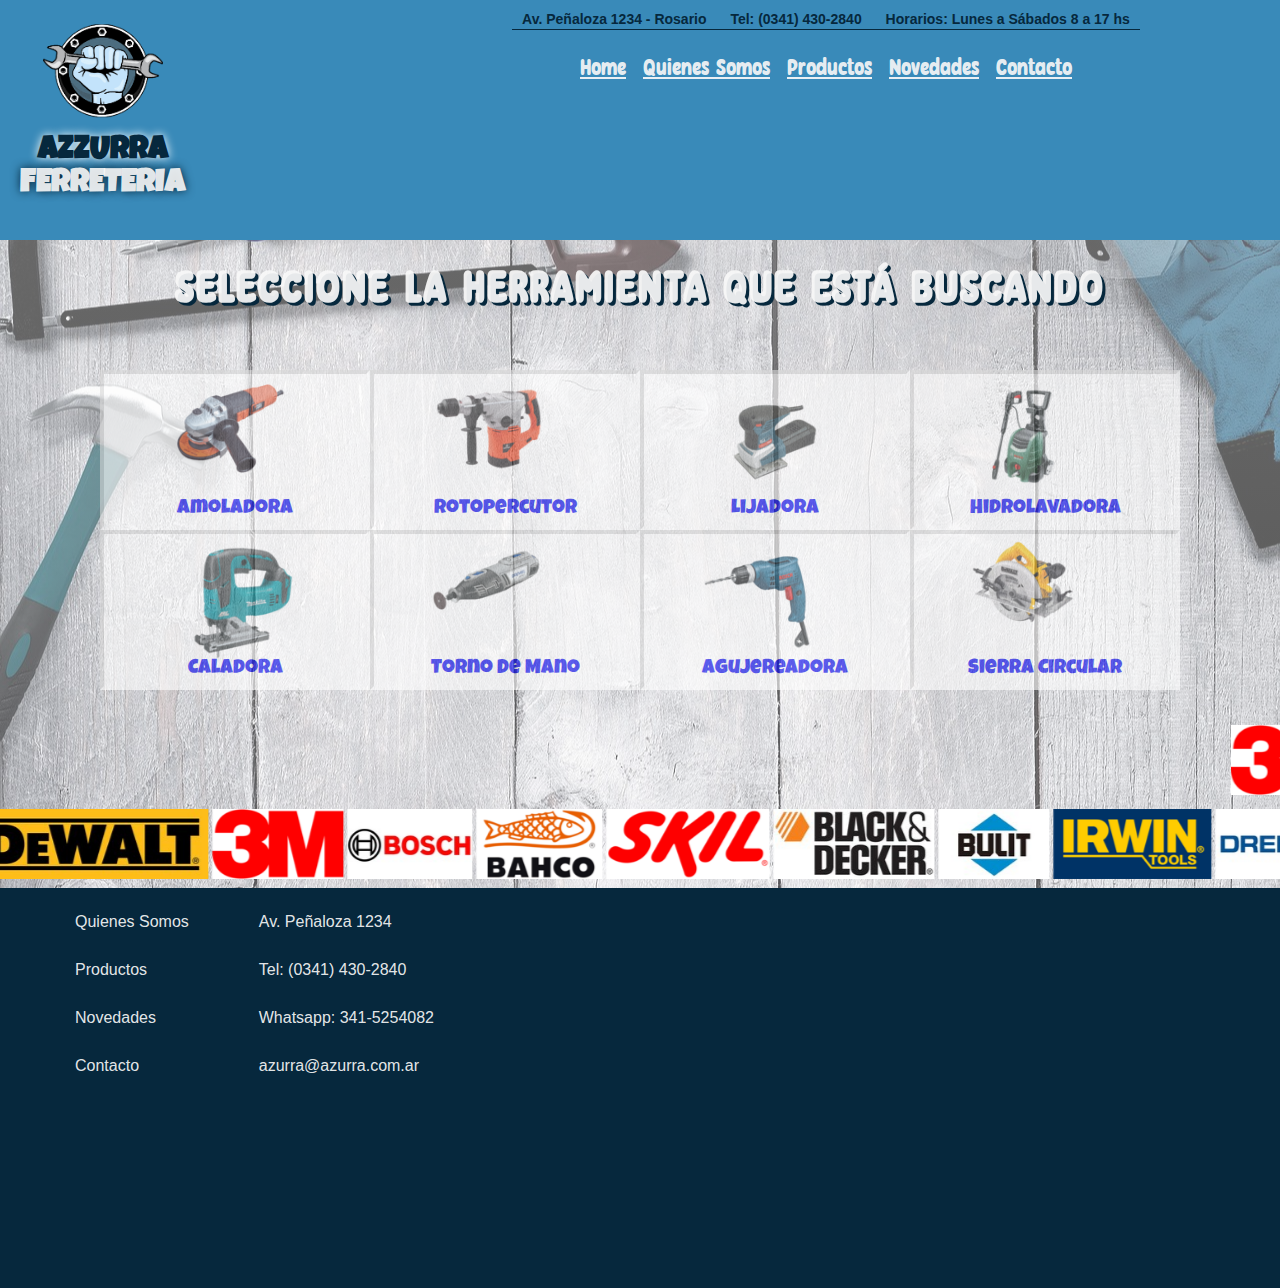
<file: index.html>
<!DOCTYPE html>
<html lang="es">
<head>
  <meta charset="UTF-8">
  <meta http-equiv="X-UA-Compatible" content="IE=edge">
  <meta name="viewport" content="width=device-width, initial-scale=1.0">
  <link rel="stylesheet" href="https://cdnjs.cloudflare.com/ajax/libs/font-awesome/6.4.0/css/all.min.css" integrity="sha512-iecdLmaskl7CVkqkXNQ/ZH/XLlvWZOJyj7Yy7tcenmpD1ypASozpmT/E0iPtmFIB46ZmdtAc9eNBvH0H/ZpiBw==" crossorigin="anonymous" referrerpolicy="no-referrer" />
  <link rel="preconnect" href="https://fonts.googleapis.com">
  <link rel="preconnect" href="https://fonts.gstatic.com" crossorigin>
  <link href="https://fonts.googleapis.com/css2?family=Bangers&family=Freckle+Face&family=Luckiest+Guy&family=Titan+One&family=Wendy+One&display=swap" rel="stylesheet">
  
  <link rel="stylesheet" href="https://cdn.jsdelivr.net/npm/bootstrap@4.6.2/dist/css/bootstrap.min.css" integrity="sha384-xOolHFLEh07PJGoPkLv1IbcEPTNtaed2xpHsD9ESMhqIYd0nLMwNLD69Npy4HI+N" crossorigin="anonymous">
  <link rel="stylesheet" href="https://cdnjs.cloudflare.com/ajax/libs/animate.css/4.1.1/animate.min.css">
  <link rel="stylesheet" href="./css/estilos.css">
  <link rel="shortcut icon" type="image/png" href="./multimedia/logo_entrega.png">
  <meta name="description" content="AZZURRA Ferretería. Más de 30 años brindando nuestra experiencia y calidad de atención con los mejores precios en artículos de ferretería.">
  <meta name="keywords"  content="ferretería, precios bajos, herramienta, industria, máquina">
  <title>AZZURRA Ferretería</title>
</head>

<body>
  <header>
    <!-- navbar inicia -->
    <nav class="navbar navbar-expand-sm navbar-dark">
      <!-- Brand -->
      <a class="logo animate__animated animate__pulse animate__infinite animate__slower" href="#">
        <img src="./multimedia/logo_entrega.png" alt="Logo AZZURRA Ferretería">
        <h1>azzurra <br><span>ferreteria</span></h1>
      </a>
      <div class="info_header">
        <h2>Av. Peñaloza 1234 - Rosario </h2> 
        <h2>Tel: (0341) 430-2840 </h2>
        <h2>Horarios: Lunes a Sábados 8 a 17 hs </h2>
      </div> 
      <!-- Toggler/collapsibe Button -->
      <button class="navbar-toggler" type="button" data-toggle="collapse" data-target="#collapsibleNavbar">
        <span class="navbar-toggler-icon"></span>
      </button>
    
      <!-- Navbar links -->
      <div class="collapse navbar-collapse"  id="collapsibleNavbar">
        <ul class="navbar-nav">
          <li class="nav-item">
            <a class="nav-link" href="./index.html">home</a>
          </li>
          <li class="nav-item">
            <a class="nav-link" href="./pages/quienes_somos.html">quienes somos</a>
          </li>
          <li class="nav-item">
            <a class="nav-link" href="./pages/productos.html">productos</a>
          </li>
          <li class="nav-item">
            <a class="nav-link" href="./pages/novedades.html">novedades</a>
          </li>
          <li class="nav-item">
            <a class="nav-link" href="./pages/contacto.html">contacto</a>
          </li>
        </ul>
      </div>
    </nav>
    <!-- navbar fin -->
  </header>

  <main class="rubros_home">
    <h3>Seleccione la herramienta que está buscando</h3>
    <div class="contenedor">
      <div class="rubro rubro1">
        <a href="./pages/productos.html#amoladora"><img src="./multimedia/Rubros/amoladora.png" alt="amoladora">amoladora</a>
      </div>
      <div class="rubro rubro2">
        <a href="./pages/productos.html"><img src="./multimedia/Rubros/rotopercutor.png" alt="rotopercutor">rotopercutor</a>
      </div>
      <div class="rubro rubro3">
        <a href="./pages/productos.html#lijadora"><img src="./multimedia/Rubros/lijadora.png" alt="lijadora">lijadora</a>
      </div>
      <div class="rubro rubro4">
        <a href="./pages/productos.html"><img src="./multimedia/Rubros/hidrolavadora.png" alt="hidrolavadora">hidrolavadora</a>
      </div>
      <div class="rubro rubro5">
        <a href="./pages/productos.html#caladora"><img src="./multimedia/Rubros/caladora.png" alt="caladora">caladora</a>
      </div>
      <div class="rubro rubro6">
        <a href="./pages/productos.html"><img src="./multimedia/Rubros/torno_de_mano.png" alt="torno de mano">torno de mano</a>
      </div>
      <div class="rubro rubro7">
        <a href="./pages/productos.html#agujereadora"><img src="./multimedia/Rubros/agujereadora.png" alt="agujereadora">agujereadora</a>
      </div>
      <div class="rubro rubro8">
        <a href="./pages/productos.html"><img src="./multimedia/Rubros/sierra_circular.png" alt="sierra circular">sierra circular</a>      
      </div>
    </div>

    <marquee class="marquee_home marquee1" behavior="" direction="">
      <img src="./multimedia/Marcas/3m.png" alt="3M">
      <img src="./multimedia/Marcas/B&D.jpg" alt="Black&Decker">
      <img src="./multimedia/Marcas/bahco.png" alt="Bahco">
      <img src="./multimedia/Marcas/Bosch.jpg" alt="Bosch">
      <img src="./multimedia/Marcas/bulit.jpg" alt="Bulit">
      <img src="./multimedia/Marcas/Daewo.JPG" alt="Daewo">
      <img src="./multimedia/Marcas/DeWalt.jpg" alt="DeWalt">
      <img src="./multimedia/Marcas/Dremel.jpg" alt="Dremel">
      <img src="./multimedia/Marcas/einhell.JPG" alt="Einhell">
      <img src="./multimedia/Marcas/Husqvarna.png" alt="Husqvarna">
      <img src="./multimedia/Marcas/irwin.png" alt="Irwin">
      <img src="./multimedia/Marcas/karcher.png" alt="Karcher">
      <img src="./multimedia/Marcas/Makita.png" alt="Makita">
      <img src="./multimedia/Marcas/Milwaukee.jpg" alt="Milwaukee">
      <img src="./multimedia/Marcas/Skil.png" alt="Skil">
      <img src="./multimedia/Marcas/Stanley.jpg" alt="Stanley">
      <img src="./multimedia/Marcas/Stihl.png" alt="Stihl">
      <img src="./multimedia/Marcas/tacsa.jpg" alt="Tacsa">
      <img src="./multimedia/Marcas/total.png" alt="Total">
    </marquee>
    <marquee class="marquee_home marquee2" behavior="" direction="right">
      <img src="./multimedia/Marcas/DeWalt.jpg" alt="DeWalt">
      <img src="./multimedia/Marcas/3m.png" alt="3M">
      <img src="./multimedia/Marcas/Bosch.jpg" alt="Bosch">
      <img src="./multimedia/Marcas/bahco.png" alt="Bahco">
      <img src="./multimedia/Marcas/Skil.png" alt="Skil">
      <img src="./multimedia/Marcas/B&D.jpg" alt="Black&Decker">
      <img src="./multimedia/Marcas/bulit.jpg" alt="Bulit">
      <img src="./multimedia/Marcas/irwin.png" alt="Irwin">
      <img src="./multimedia/Marcas/Dremel.jpg" alt="Dremel">
      <img src="./multimedia/Marcas/einhell.JPG" alt="Einhell">
      <img src="./multimedia/Marcas/Daewo.JPG" alt="Daewo">
      <img src="./multimedia/Marcas/karcher.png" alt="Karcher">
      <img src="./multimedia/Marcas/Stihl.png" alt="Stihl">
      <img src="./multimedia/Marcas/Makita.png" alt="Makita">
      <img src="./multimedia/Marcas/Husqvarna.png" alt="Husqvarna">
      <img src="./multimedia/Marcas/total.png" alt="Total">
      <img src="./multimedia/Marcas/Stanley.jpg" alt="Stanley">
      <img src="./multimedia/Marcas/Milwaukee.jpg" alt="Milwaukee">
      <img src="./multimedia/Marcas/tacsa.jpg" alt="Tacsa">
    </marquee>
  </main>

  <footer>
    <div class="info_util">
      <ul>
        <li><a href="./pages/quienes_somos.html">quienes somos</a></li>
        <li><a href="./pages/productos.html">productos</a></li>
        <li><a href="./pages/novedades.html">novedades</a></li>
        <li><a href="./pages/contacto.html">contacto</a></li>
      </ul>
    </div>
    
    <div class="info_contacto">
      <ul>
        <li>Av. Peñaloza 1234</li>
        <li>Tel: (0341) 430-2840</li>
        <li>Whatsapp: 341-5254082</li>
        <li>azurra@azurra.com.ar</li>
      </ul>
    </div>

    <div class="mapa">
      <iframe src="https://www.google.com/maps/embed?pb=!1m18!1m12!1m3!1d3283.141747589829!2d-58.47157118425651!3d-34.6258580661779!2m3!1f0!2f0!3f0!3m2!1i1024!2i768!4f13.1!3m3!1m2!1s0x95bcc98c652f6383%3A0xffad3566d8180ebf!2sAZZURRA!5e0!3m2!1ses-419!2sar!4v1680264799566!5m2!1ses-419!2sar" width="600px" height="350px" style="border:0;" allowfullscreen="" loading="lazy" referrerpolicy="no-referrer-when-downgrade"></iframe>
    </div>
  </footer>

  <div class="redes">
    <a href="https://www.facebook.com/">
      <i class="fa-brands fa-square-facebook" ></i></a>
    <a href="https://www.instagram.com/">
      <i class="fa-brands fa-instagram"></i></a>
    <a href="https://wa.link/qw6jva">
      <i class="fa-brands fa-whatsapp"></i></a>
  </div>  

  <a href="#" class="subir">
    <i class="fa-solid fa-circle-up"></i>
  </a>
  
  <script src="https://cdn.jsdelivr.net/npm/jquery@3.5.1/dist/jquery.slim.min.js" integrity="sha384-DfXdz2htPH0lsSSs5nCTpuj/zy4C+OGpamoFVy38MVBnE+IbbVYUew+OrCXaRkfj" crossorigin="anonymous"></script>
  <script src="https://cdn.jsdelivr.net/npm/popper.js@1.16.1/dist/umd/popper.min.js" integrity="sha384-9/reFTGAW83EW2RDu2S0VKaIzap3H66lZH81PoYlFhbGU+6BZp6G7niu735Sk7lN" crossorigin="anonymous"></script>
  <script src="https://cdn.jsdelivr.net/npm/bootstrap@4.6.2/dist/js/bootstrap.min.js" integrity="sha384-+sLIOodYLS7CIrQpBjl+C7nPvqq+FbNUBDunl/OZv93DB7Ln/533i8e/mZXLi/P+" crossorigin="anonymous"></script>

</body>
</html>
</file>
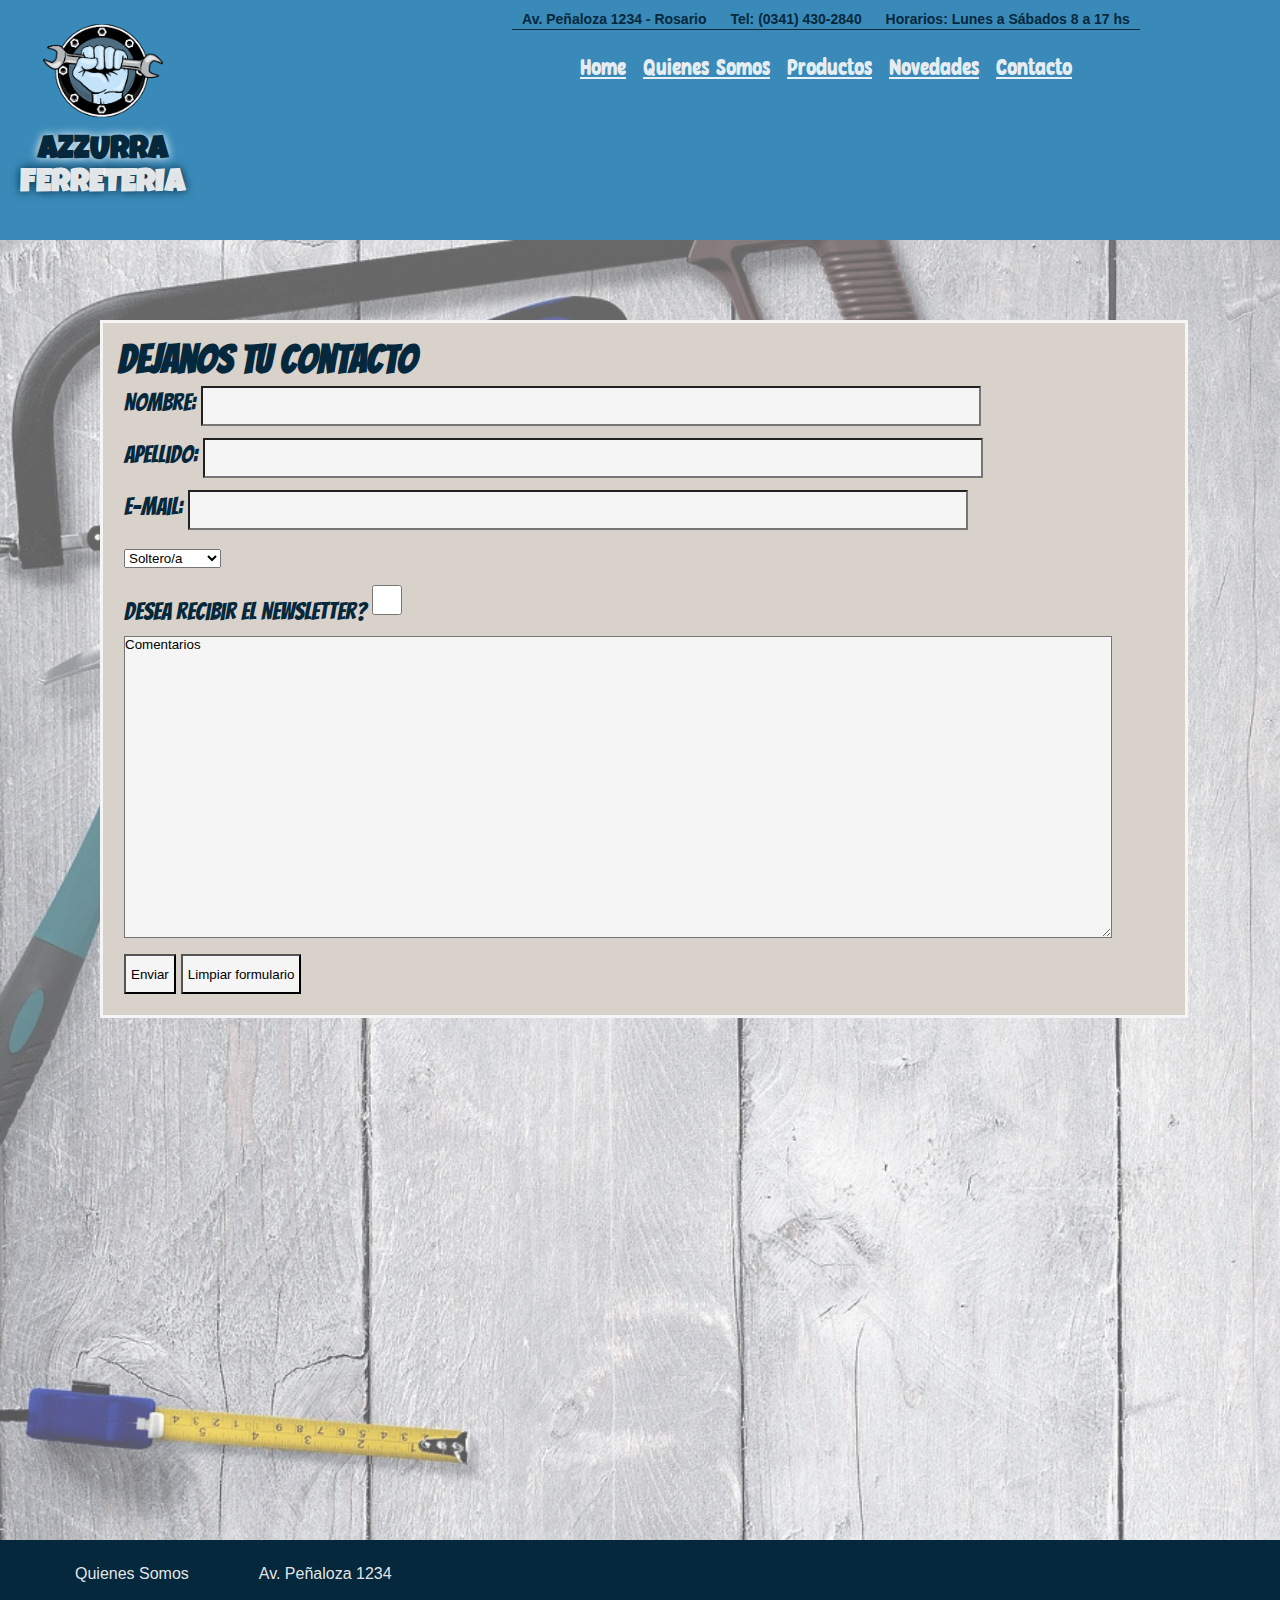
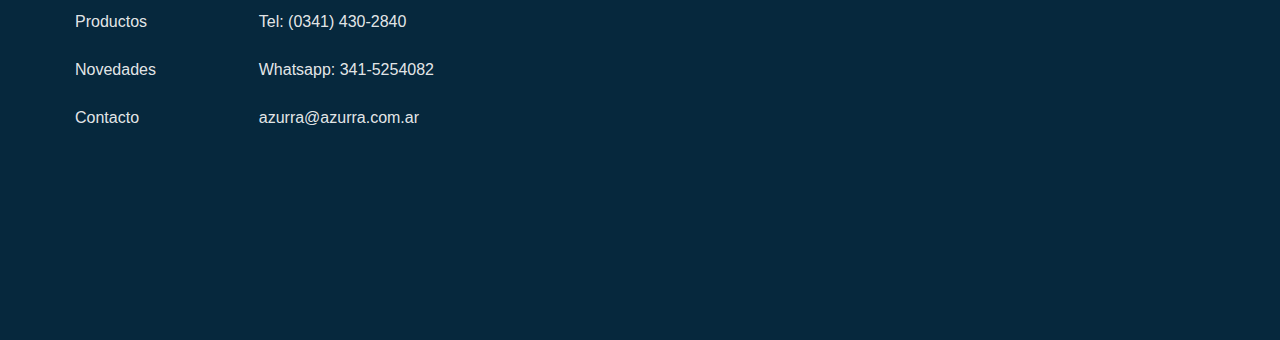
<file: pages/contacto.html>
<!DOCTYPE html>
<html lang="es">
<head>
  <meta charset="UTF-8">
  <meta http-equiv="X-UA-Compatible" content="IE=edge">
  <meta name="viewport" content="width=device-width, initial-scale=1.0">
  <link rel="stylesheet" href="https://cdnjs.cloudflare.com/ajax/libs/font-awesome/6.4.0/css/all.min.css" integrity="sha512-iecdLmaskl7CVkqkXNQ/ZH/XLlvWZOJyj7Yy7tcenmpD1ypASozpmT/E0iPtmFIB46ZmdtAc9eNBvH0H/ZpiBw==" crossorigin="anonymous" referrerpolicy="no-referrer" />
  <link rel="preconnect" href="https://fonts.googleapis.com">
  <link rel="preconnect" href="https://fonts.gstatic.com" crossorigin>
  <link href="https://fonts.googleapis.com/css2?family=Bangers&family=Freckle+Face&family=Luckiest+Guy&family=Titan+One&family=Wendy+One&display=swap" rel="stylesheet">
  <link rel="stylesheet" href="https://cdn.jsdelivr.net/npm/bootstrap@4.6.2/dist/css/bootstrap.min.css" integrity="sha384-xOolHFLEh07PJGoPkLv1IbcEPTNtaed2xpHsD9ESMhqIYd0nLMwNLD69Npy4HI+N" crossorigin="anonymous">
  <link rel="stylesheet" href="https://cdnjs.cloudflare.com/ajax/libs/animate.css/4.1.1/animate.min.css">
  <link rel="stylesheet" href="../css/estilos.css">
  <meta name="description" content="AZZURRA Ferretería. Déjenos cualquier consulta que necesite, estamos para atenderlo.">
  <meta name="keywords"  content="ferretería, precios bajos, herramienta, industria, máquina">
  <title>AZZURRA Ferretería - Contacto</title>
  <link rel="shortcut icon" href="../multimedia/logo_entrega.png">
</head>

<body>
  <header>
        <!-- navbar inicia -->
        <nav class="navbar navbar-expand-sm navbar-dark">
          <!-- Brand -->
          <a class="logo animate__animated animate__pulse animate__infinite animate__slower" href="../index.html">
            <img src="../multimedia/logo_entrega.png" alt="Logo AZZURRA Ferretería">
            <h1>azzurra <br><span>ferreteria</span></h1>
          </a>
          <div class="info_header">
            <h2>Av. Peñaloza 1234 - Rosario </h2> 
            <h2>Tel: (0341) 430-2840 </h2>
            <h2>Horarios: Lunes a Sábados 8 a 17 hs </h2>
          </div> 
          <!-- Toggler/collapsibe Button -->
          <button class="navbar-toggler" type="button" data-toggle="collapse" data-target="#collapsibleNavbar">
            <span class="navbar-toggler-icon"></span>
          </button>
        
          <!-- Navbar links -->
          <div class="collapse navbar-collapse" id="collapsibleNavbar">
            <ul class="navbar-nav">
              <li class="nav-item">
                <a class="nav-link" href="../index.html">home</a>
              </li>
              <li class="nav-item">
                <a class="nav-link" href="./quienes_somos.html">quienes somos</a>
              </li>
              <li class="nav-item">
                <a class="nav-link" href="./productos.html">productos</a>
              </li>
              <li class="nav-item">
                <a class="nav-link" href="./novedades.html">novedades</a>
              </li>
              <li class="nav-item">
                <a class="nav-link" href="./contacto.html">contacto</a>
              </li>
            </ul>
          </div>
        </nav>
        <!-- navbar fin -->
  </header>
  <main id="contacto">
    <div class="formulario_contacto">
      <h3>dejanos tu contacto</h3>
      <form>
          <label for="nombre">Nombre:</label>	
          <input type="text" name="nombre" />
      </form>
      <form>
          <label for="apellido">Apellido:</label>	
          <input type="text" name="apellido" />
      </form>
      <form>
          <label for="email">E-mail:</label>	
          <input type="email" name="email" required/>
      </form>
      <form>
        <select name="estado_civil">
          <option value="S">Soltero/a</option>
          <option value="C">Casado/a</option>
          <option value="D">Divorciado/a</option>
          <option value="V">Viudo/a</option>
        </select>
      </form>
      <form>
          <div class="newsletter">Desea recibir el Newsletter? <input type="checkbox" name="Si" value="1"></div>        
      </form>
      <form>
        <textarea name="message" rows="20" cols="80px">Comentarios</textarea>
      </form>
      <form >
        <input type="submit" value="Enviar" class="boton">
        <input type="submit" value="Limpiar formulario" class="boton">
      </form>
    </div>
  </main>

  <footer>
    <div class="info_util">
      <ul>
        <li><a href="./quienes_somos.html">quienes somos</a></li>
        <li><a href="./productos.html">productos</a></li>
        <li><a href="./novedades.html">novedades</a></li>
        <li><a href="./contacto.html">contacto</a></li>
      </ul>
    </div>
    
    <div class="info_contacto">
      <ul>
        <li>Av. Peñaloza 1234</li>
        <li>Tel: (0341) 430-2840</li>
        <li>Whatsapp: 341-5254082</li>
        <li>azurra@azurra.com.ar</li>
      </ul>
    </div>

    <div class="mapa">
      <iframe src="https://www.google.com/maps/embed?pb=!1m18!1m12!1m3!1d3283.141747589829!2d-58.47157118425651!3d-34.6258580661779!2m3!1f0!2f0!3f0!3m2!1i1024!2i768!4f13.1!3m3!1m2!1s0x95bcc98c652f6383%3A0xffad3566d8180ebf!2sAZZURRA!5e0!3m2!1ses-419!2sar!4v1680264799566!5m2!1ses-419!2sar" width="600px" height="350px" style="border:0;" allowfullscreen="" loading="lazy" referrerpolicy="no-referrer-when-downgrade"></iframe>
    </div>
  </footer>

  <div class="redes">
    <a href="https://www.facebook.com/">
      <i class="fa-brands fa-square-facebook" ></i></a>
    <a href="https://www.instagram.com/">
      <i class="fa-brands fa-instagram"></i></a>
    <a href="https://wa.link/qw6jva">
      <i class="fa-brands fa-whatsapp"></i></a>
  </div>  

  <a href="#" class="subir">
    <i class="fa-solid fa-circle-up"></i>
  </a>

  <script src="https://cdn.jsdelivr.net/npm/jquery@3.5.1/dist/jquery.slim.min.js" integrity="sha384-DfXdz2htPH0lsSSs5nCTpuj/zy4C+OGpamoFVy38MVBnE+IbbVYUew+OrCXaRkfj" crossorigin="anonymous"></script>
  <script src="https://cdn.jsdelivr.net/npm/popper.js@1.16.1/dist/umd/popper.min.js" integrity="sha384-9/reFTGAW83EW2RDu2S0VKaIzap3H66lZH81PoYlFhbGU+6BZp6G7niu735Sk7lN" crossorigin="anonymous"></script>
  <script src="https://cdn.jsdelivr.net/npm/bootstrap@4.6.2/dist/js/bootstrap.min.js" integrity="sha384-+sLIOodYLS7CIrQpBjl+C7nPvqq+FbNUBDunl/OZv93DB7Ln/533i8e/mZXLi/P+" crossorigin="anonymous"></script>

</body>
</html>
</file>
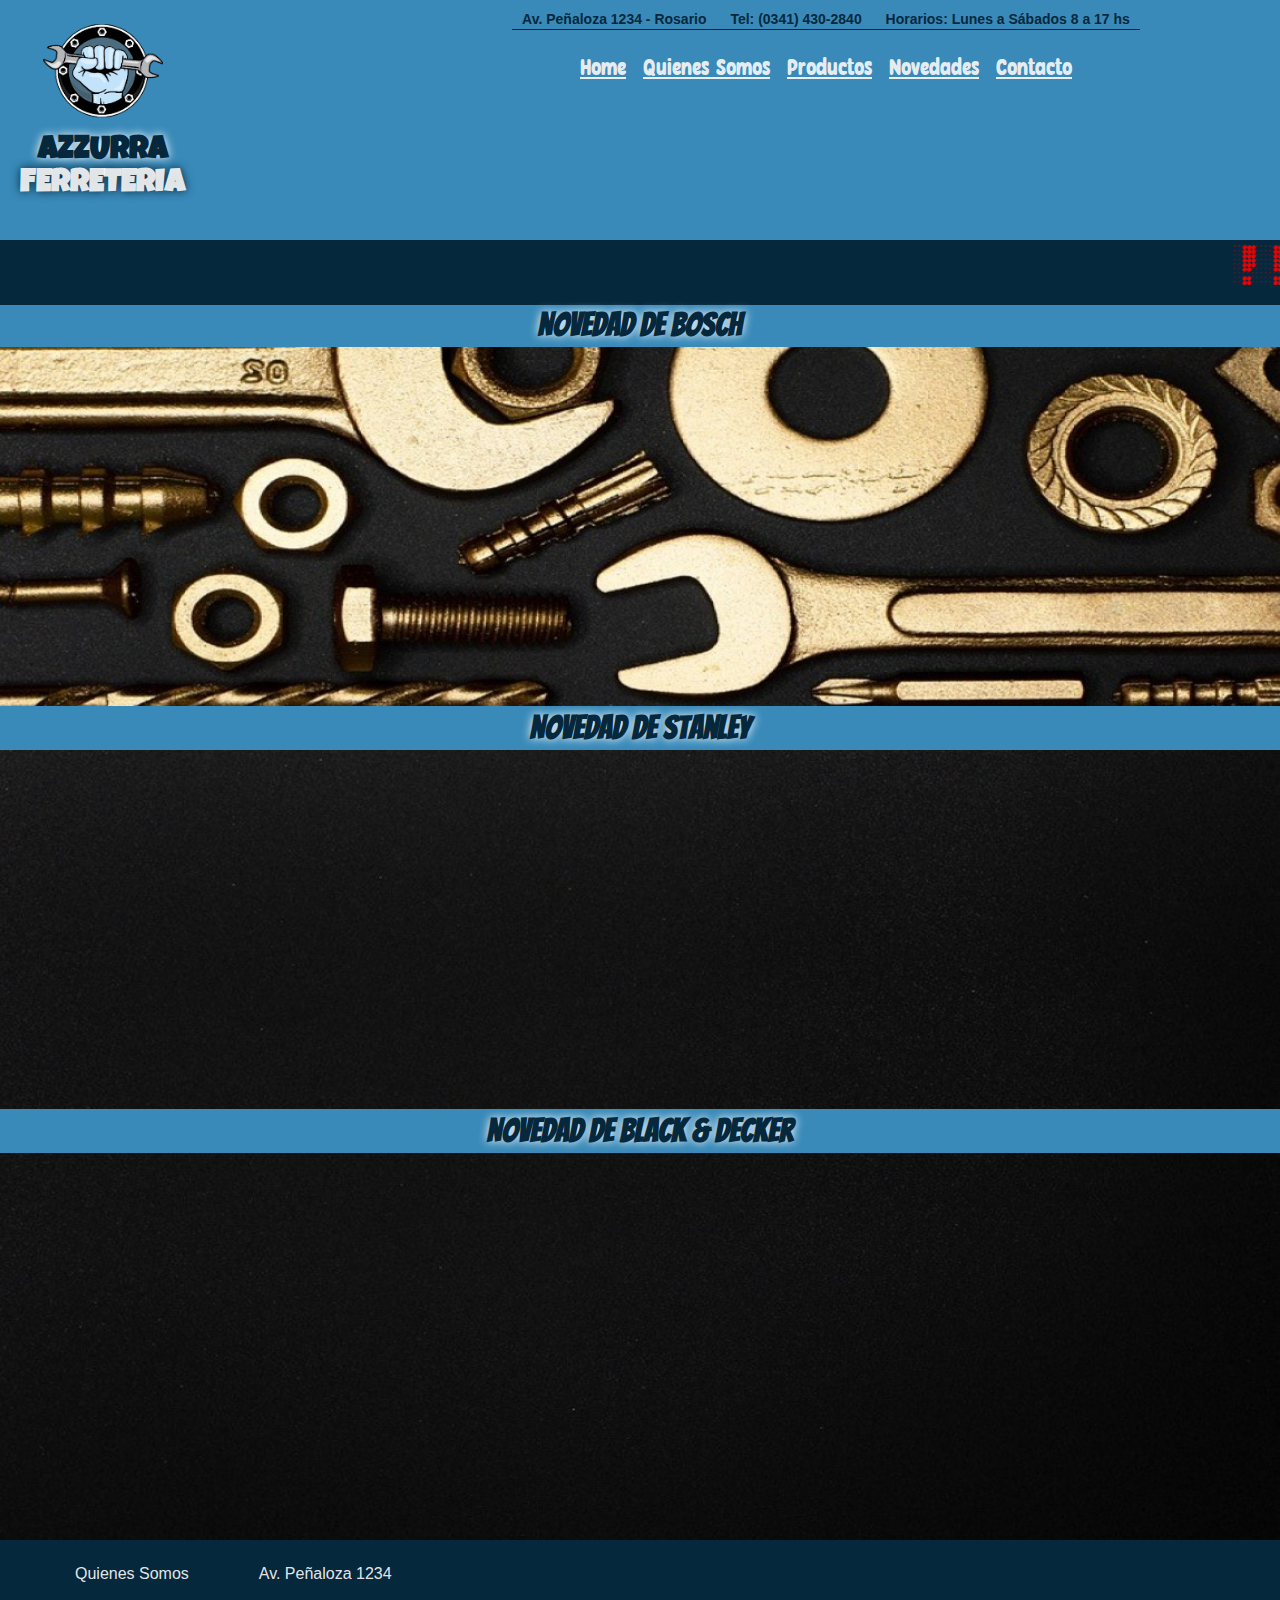
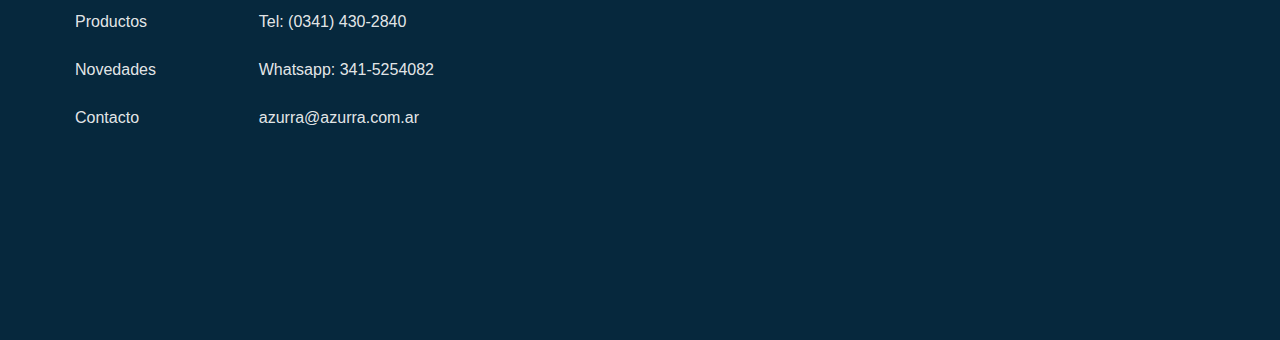
<file: pages/novedades.html>
<!DOCTYPE html>
<html lang="es">
<head>
  <meta charset="UTF-8">
  <meta http-equiv="X-UA-Compatible" content="IE=edge">
  <meta name="viewport" content="width=device-width, initial-scale=1.0">
  <link rel="stylesheet" href="https://cdnjs.cloudflare.com/ajax/libs/font-awesome/6.4.0/css/all.min.css" integrity="sha512-iecdLmaskl7CVkqkXNQ/ZH/XLlvWZOJyj7Yy7tcenmpD1ypASozpmT/E0iPtmFIB46ZmdtAc9eNBvH0H/ZpiBw==" crossorigin="anonymous" referrerpolicy="no-referrer" />
  <link rel="preconnect" href="https://fonts.googleapis.com">
  <link rel="preconnect" href="https://fonts.gstatic.com" crossorigin>
  <link href="https://fonts.googleapis.com/css2?family=Bangers&family=Freckle+Face&family=Luckiest+Guy&family=Titan+One&family=Wendy+One&display=swap" rel="stylesheet">
  <link rel="stylesheet" href="https://cdn.jsdelivr.net/npm/bootstrap@4.6.2/dist/css/bootstrap.min.css" integrity="sha384-xOolHFLEh07PJGoPkLv1IbcEPTNtaed2xpHsD9ESMhqIYd0nLMwNLD69Npy4HI+N" crossorigin="anonymous">
  <link rel="stylesheet" href="https://cdnjs.cloudflare.com/ajax/libs/animate.css/4.1.1/animate.min.css">
  <link rel="stylesheet" href="../css/estilos.css">
  <link rel="shortcut icon" href="../multimedia/logo_entrega.png">
  <meta name="description" content="AZZURRA Ferretería. Mirá las últimas novedades de las marcas más importantes.">
  <meta name="keywords"  content="ferretería, precios bajos, herramienta, industria, máquina">
  <title>AZZURRA Ferretería - Novedades</title>
</head>

<body>
  <header>
    <!-- navbar inicia -->
    <nav class="navbar navbar-expand-sm navbar-dark">
      <!-- Brand -->
      <a class="logo animate__animated animate__pulse animate__infinite animate__slower" href="../index.html">
        <img src="../multimedia/logo_entrega.png" alt="Logo AZZURRA Ferretería">
        <h1>azzurra <br><span>ferreteria</span></h1>
      </a>
      <div class="info_header">
        <h2>Av. Peñaloza 1234 - Rosario </h2> 
        <h2>Tel: (0341) 430-2840 </h2>
        <h2>Horarios: Lunes a Sábados 8 a 17 hs </h2>
      </div> 
      <!-- Toggler/collapsibe Button -->
      <button class="navbar-toggler" type="button" data-toggle="collapse" data-target="#collapsibleNavbar">
        <span class="navbar-toggler-icon"></span>
      </button>
    
      <!-- Navbar links -->
      <div class="collapse navbar-collapse" id="collapsibleNavbar">
        <ul class="navbar-nav">
          <li class="nav-item">
            <a class="nav-link" href="../index.html">home</a>
          </li>
          <li class="nav-item">
            <a class="nav-link" href="./quienes_somos.html">quienes somos</a>
          </li>
          <li class="nav-item">
            <a class="nav-link" href="./productos.html">productos</a>
          </li>
          <li class="nav-item">
            <a class="nav-link" href="./novedades.html">novedades</a>
          </li>
          <li class="nav-item">
            <a class="nav-link" href="./contacto.html">contacto</a>
          </li>
        </ul>
      </div>
    </nav>
    <!-- navbar fin -->
  </header>
  
  <main class="novedades">
    <Marquee id="novedades">!!!         mira las ultimas novedades          !!!</Marquee>
    <h3>Novedad de Bosch </h3>
    <section class="cont">
      <article><iframe width="560" height="315" src="https://www.youtube.com/embed/51Sriu4Ob78" title="YouTube video player" frameborder="0" allow="accelerometer; autoplay; clipboard-write; encrypted-media; gyroscope; picture-in-picture; web-share" allowfullscreen></iframe></article>
    </section>
    <h3>Novedad de Stanley </h3>
    <section class="cont">
      <article><iframe width="560" height="315" src="https://www.youtube.com/embed/od-pqImX4lA" title="YouTube video player" frameborder="0" allow="accelerometer; autoplay; clipboard-write; encrypted-media; gyroscope; picture-in-picture; web-share" allowfullscreen></iframe></article>
    </section>
    <h3>Novedad de Black & Decker </h3>
    <section class="cont">
      <article><iframe width="560" height="315" src="https://www.youtube.com/embed/ARmRfHa0nY0" title="YouTube video player" frameborder="0" allow="accelerometer; autoplay; clipboard-write; encrypted-media; gyroscope; picture-in-picture; web-share" allowfullscreen></iframe></article>
    </section>
  </main>

  <footer>
    <div class="info_util">
      <ul>
        <li><a href="./quienes_somos.html">quienes somos</a></li>
        <li><a href="./productos.html">productos</a></li>
        <li><a href="./novedades.html">novedades</a></li>
        <li><a href="./contacto.html">contacto</a></li>
      </ul>
    </div>
    
    <div class="info_contacto">
      <ul>
        <li>Av. Peñaloza 1234</li>
        <li>Tel: (0341) 430-2840</li>
        <li>Whatsapp: 341-5254082</li>
        <li>azurra@azurra.com.ar</li>
      </ul>
    </div>

    <div class="mapa">
      <iframe src="https://www.google.com/maps/embed?pb=!1m18!1m12!1m3!1d3283.141747589829!2d-58.47157118425651!3d-34.6258580661779!2m3!1f0!2f0!3f0!3m2!1i1024!2i768!4f13.1!3m3!1m2!1s0x95bcc98c652f6383%3A0xffad3566d8180ebf!2sAZZURRA!5e0!3m2!1ses-419!2sar!4v1680264799566!5m2!1ses-419!2sar" width="600px" height="350px" style="border:0;" allowfullscreen="" loading="lazy" referrerpolicy="no-referrer-when-downgrade"></iframe>
    </div>
  </footer>

  <div class="redes" id="redes_novedades">
    <a href="https://www.facebook.com/">
      <i class="fa-brands fa-square-facebook" ></i></a>
    <a href="https://www.instagram.com/">
      <i class="fa-brands fa-instagram"></i></a>
    <a href="https://wa.link/qw6jva">
      <i class="fa-brands fa-whatsapp"></i></a>
  </div>  

  <a href="#" class="subir">
    <i class="fa-solid fa-circle-up"></i>
  </a>

  <script src="https://cdn.jsdelivr.net/npm/jquery@3.5.1/dist/jquery.slim.min.js" integrity="sha384-DfXdz2htPH0lsSSs5nCTpuj/zy4C+OGpamoFVy38MVBnE+IbbVYUew+OrCXaRkfj" crossorigin="anonymous"></script>
  <script src="https://cdn.jsdelivr.net/npm/popper.js@1.16.1/dist/umd/popper.min.js" integrity="sha384-9/reFTGAW83EW2RDu2S0VKaIzap3H66lZH81PoYlFhbGU+6BZp6G7niu735Sk7lN" crossorigin="anonymous"></script>
  <script src="https://cdn.jsdelivr.net/npm/bootstrap@4.6.2/dist/js/bootstrap.min.js" integrity="sha384-+sLIOodYLS7CIrQpBjl+C7nPvqq+FbNUBDunl/OZv93DB7Ln/533i8e/mZXLi/P+" crossorigin="anonymous"></script>
  
</body>
</html>
</file>
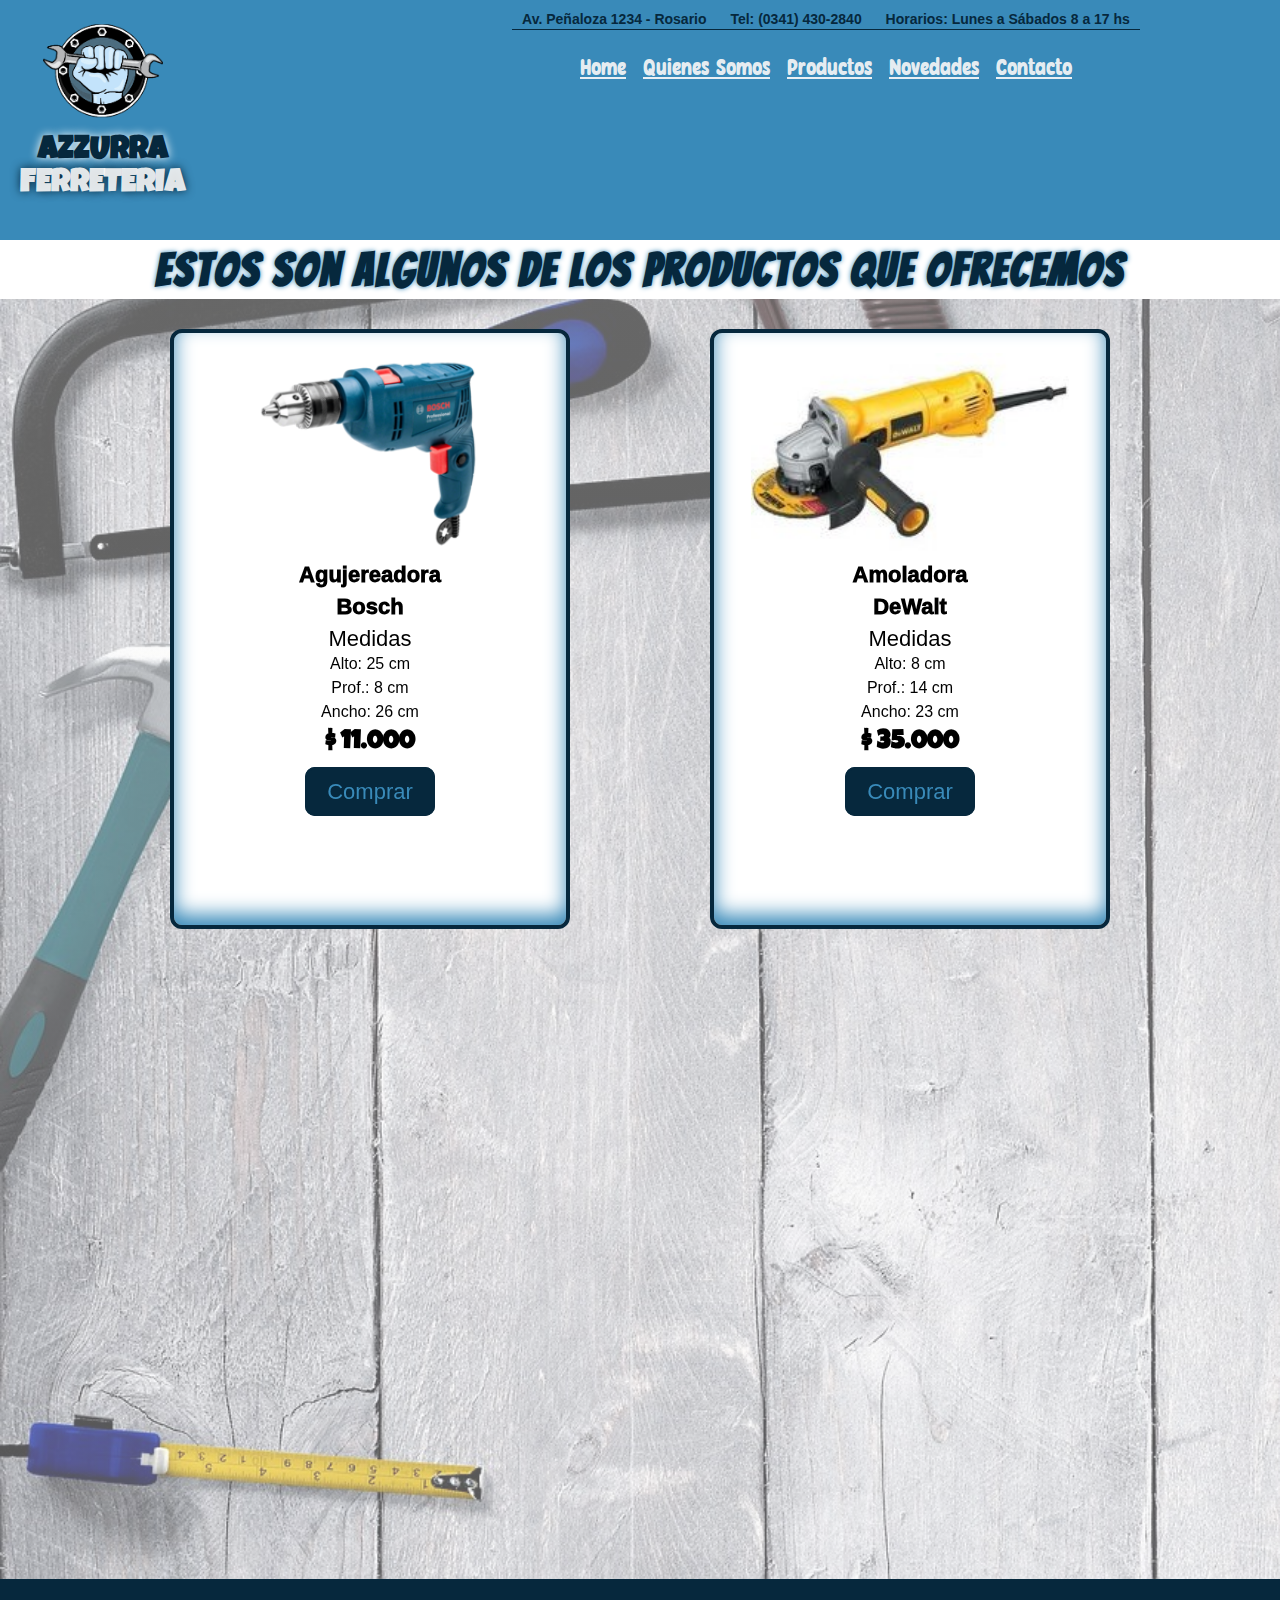
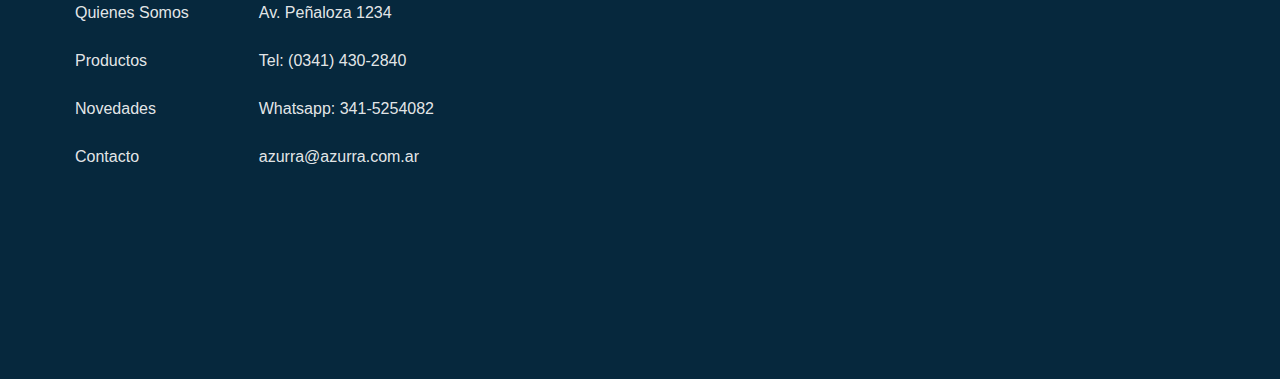
<file: pages/productos.html>
<!DOCTYPE html>
<html lang="es">
<head>
  <meta charset="UTF-8">
  <meta http-equiv="X-UA-Compatible" content="IE=edge">
  <meta name="viewport" content="width=device-width, initial-scale=1.0">
  <link rel="stylesheet" href="https://cdnjs.cloudflare.com/ajax/libs/font-awesome/6.4.0/css/all.min.css" integrity="sha512-iecdLmaskl7CVkqkXNQ/ZH/XLlvWZOJyj7Yy7tcenmpD1ypASozpmT/E0iPtmFIB46ZmdtAc9eNBvH0H/ZpiBw==" crossorigin="anonymous" referrerpolicy="no-referrer" />
  <link rel="preconnect" href="https://fonts.googleapis.com">
  <link rel="preconnect" href="https://fonts.gstatic.com" crossorigin>
  <link href="https://fonts.googleapis.com/css2?family=Bangers&family=Freckle+Face&family=Luckiest+Guy&family=Titan+One&family=Wendy+One&display=swap" rel="stylesheet">
  <link rel="stylesheet" href="https://cdn.jsdelivr.net/npm/bootstrap@4.6.2/dist/css/bootstrap.min.css" integrity="sha384-xOolHFLEh07PJGoPkLv1IbcEPTNtaed2xpHsD9ESMhqIYd0nLMwNLD69Npy4HI+N" crossorigin="anonymous">
  <link rel="stylesheet" href="https://cdnjs.cloudflare.com/ajax/libs/animate.css/4.1.1/animate.min.css">
  <link href="https://unpkg.com/aos@2.3.1/dist/aos.css" rel="stylesheet">
  <link rel="stylesheet" href="../css/estilos.css">
  <link rel="shortcut icon" href="../multimedia/logo_entrega.png">
  <meta name="description" content="AZZURRA Ferretería. Amplia variedad en herramientas.">
  <meta name="keywords"  content="ferretería, precios bajos, herramienta, industria, máquina">
  <title>AZZURRA Ferretería - Productos</title>
</head>

<body>
  <header>
    <!-- navbar inicia -->
    <nav class="navbar navbar-expand-sm navbar-dark">
      <!-- Brand -->
      <a class="logo animate__animated animate__pulse animate__infinite animate__slower" href="../index.html">
        <img src="../multimedia/logo_entrega.png" alt="Logo AZZURRA Ferretería">
        <h1>azzurra <br><span>ferreteria</span></h1>
      </a>
      <div class="info_header">
        <h2>Av. Peñaloza 1234 - Rosario </h2> 
        <h2>Tel: (0341) 430-2840 </h2>
        <h2>Horarios: Lunes a Sábados 8 a 17 hs </h2>
      </div> 
      <!-- Toggler/collapsibe Button -->
      <button class="navbar-toggler" type="button" data-toggle="collapse" data-target="#collapsibleNavbar">
        <span class="navbar-toggler-icon"></span>
      </button>
    
      <!-- Navbar links -->
      <div class="collapse navbar-collapse" id="collapsibleNavbar">
        <ul class="navbar-nav">
          <li class="nav-item">
            <a class="nav-link" href="../index.html">home</a>
          </li>
          <li class="nav-item">
            <a class="nav-link" href="./quienes_somos.html">quienes somos</a>
          </li>
          <li class="nav-item">
            <a class="nav-link" href="./productos.html">productos</a>
          </li>
          <li class="nav-item">
            <a class="nav-link" href="./novedades.html">novedades</a>
          </li>
          <li class="nav-item">
            <a class="nav-link" href="./contacto.html">contacto</a>
          </li>
        </ul>
      </div>
    </nav>
    <!-- navbar fin -->
  </header>

  <main class="productos">
    <h3>estos son algunos de los productos que ofrecemos</h3>
    <section>
      <!-- item inicio -->
      <article class="item" id="agujereadora" data-aos="flip-up">
        <img src="../multimedia/Productos/Agujereadora Bosch.png" alt="Agujereadora Bosch">
        <h4>Agujereadora</h4>
        <h4>Bosch</h4>
        <ul class="medidas">Medidas
          <li>Alto: 25 cm</li>
          <li>Prof.: 8 cm</li>
          <li>Ancho: 26 cm</li>
        </ul>
        <h5>$ 11.000</h5>
        <a href="#">Comprar</a>
      </article>
      <!-- item fin -->
      <!-- item inicio -->
      <article class="item" id="amoladora" data-aos="flip-up">
        <img src="../multimedia/Productos/Amolador DeWalt.jpg" alt="Amoladora DeWalt">
        <h4>Amoladora</h4>
        <h4>DeWalt</h4>
        <ul  class="medidas">Medidas
          <li>Alto: 8 cm</li>
          <li>Prof.: 14 cm</li>
          <li>Ancho: 23 cm</li>
        </ul>
        <h5>$ 35.000</h5>
        <a href="#">Comprar</a>
      </article>
      <!-- item fin -->
      <!-- item inicio -->
      <article class="item" id="caladora" data-aos="flip-up">
        <img src="../multimedia/Productos/Caladora Black&Decker.jpg" alt="Caladora Black&Decker">
        <h4>Caladora</h4>
        <h4>Black & Decker</h4>
        <ul class="medidas">Medidas
          <li>Alto: 18 cm</li>
          <li>Prof.: 18 cm</li>
          <li>Ancho: 8 cm</li>
        </ul>
        <h5>$ 53.000</h5>
        <a href="#">Comprar</a>
      </article>
      <!-- item fin -->
      <!-- item inicio -->
      <article class="item" id="lijadora" data-aos="flip-up">
        <img src="../multimedia/Productos/Lijadora Makita.webp" alt="Lijadora Makita">
        <h4>Lijadora</h4>
        <h4>Makita</h4>
        <ul class="medidas">Medidas
          <li>Alto: 8 cm</li>
          <li>Prof.: 14 cm</li>
          <li>Ancho: 23 cm</li>
        </ul>
        <h5>$ 35.000</h5>
        <a href="#">Comprar</a>
      </article>
      <!-- item fin -->
    </section>
  </main>  
  <footer>
    <div class="info_util">
      <ul>
        <li><a href="./quienes_somos.html">quienes somos</a></li>
        <li><a href="./productos.html">productos</a></li>
        <li><a href="./novedades.html">novedades</a></li>
        <li><a href="./contacto.html">contacto</a></li>
      </ul>
    </div>
    
    <div class="info_contacto">
      <ul>
        <li>Av. Peñaloza 1234</li>
        <li>Tel: (0341) 430-2840</li>
        <li>Whatsapp: 341-5254082</li>
        <li>azurra@azurra.com.ar</li>
      </ul>
    </div>

    <div class="mapa">
      <iframe src="https://www.google.com/maps/embed?pb=!1m18!1m12!1m3!1d3283.141747589829!2d-58.47157118425651!3d-34.6258580661779!2m3!1f0!2f0!3f0!3m2!1i1024!2i768!4f13.1!3m3!1m2!1s0x95bcc98c652f6383%3A0xffad3566d8180ebf!2sAZZURRA!5e0!3m2!1ses-419!2sar!4v1680264799566!5m2!1ses-419!2sar" width="600px" height="350px" style="border:0;" allowfullscreen="" loading="lazy" referrerpolicy="no-referrer-when-downgrade"></iframe>
    </div>
  </footer>

  <div class="redes">
    <a href="https://www.facebook.com/">
      <i class="fa-brands fa-square-facebook" ></i></a>
    <a href="https://www.instagram.com/">
      <i class="fa-brands fa-instagram"></i></a>
    <a href="https://wa.link/qw6jva">
      <i class="fa-brands fa-whatsapp"></i></a>
  </div>  

  <a href="#" class="subir">
    <i class="fa-solid fa-circle-up"></i>
  </a>

<script src="https://cdn.jsdelivr.net/npm/jquery@3.5.1/dist/jquery.slim.min.js" integrity="sha384-DfXdz2htPH0lsSSs5nCTpuj/zy4C+OGpamoFVy38MVBnE+IbbVYUew+OrCXaRkfj" crossorigin="anonymous"></script>
<script src="https://cdn.jsdelivr.net/npm/popper.js@1.16.1/dist/umd/popper.min.js" integrity="sha384-9/reFTGAW83EW2RDu2S0VKaIzap3H66lZH81PoYlFhbGU+6BZp6G7niu735Sk7lN" crossorigin="anonymous"></script>
<script src="https://cdn.jsdelivr.net/npm/bootstrap@4.6.2/dist/js/bootstrap.min.js" integrity="sha384-+sLIOodYLS7CIrQpBjl+C7nPvqq+FbNUBDunl/OZv93DB7Ln/533i8e/mZXLi/P+" crossorigin="anonymous"></script>
<script src="https://unpkg.com/aos@2.3.1/dist/aos.js"></script>
<script>
  AOS.init();
</script>

</body>
</html>
</file>
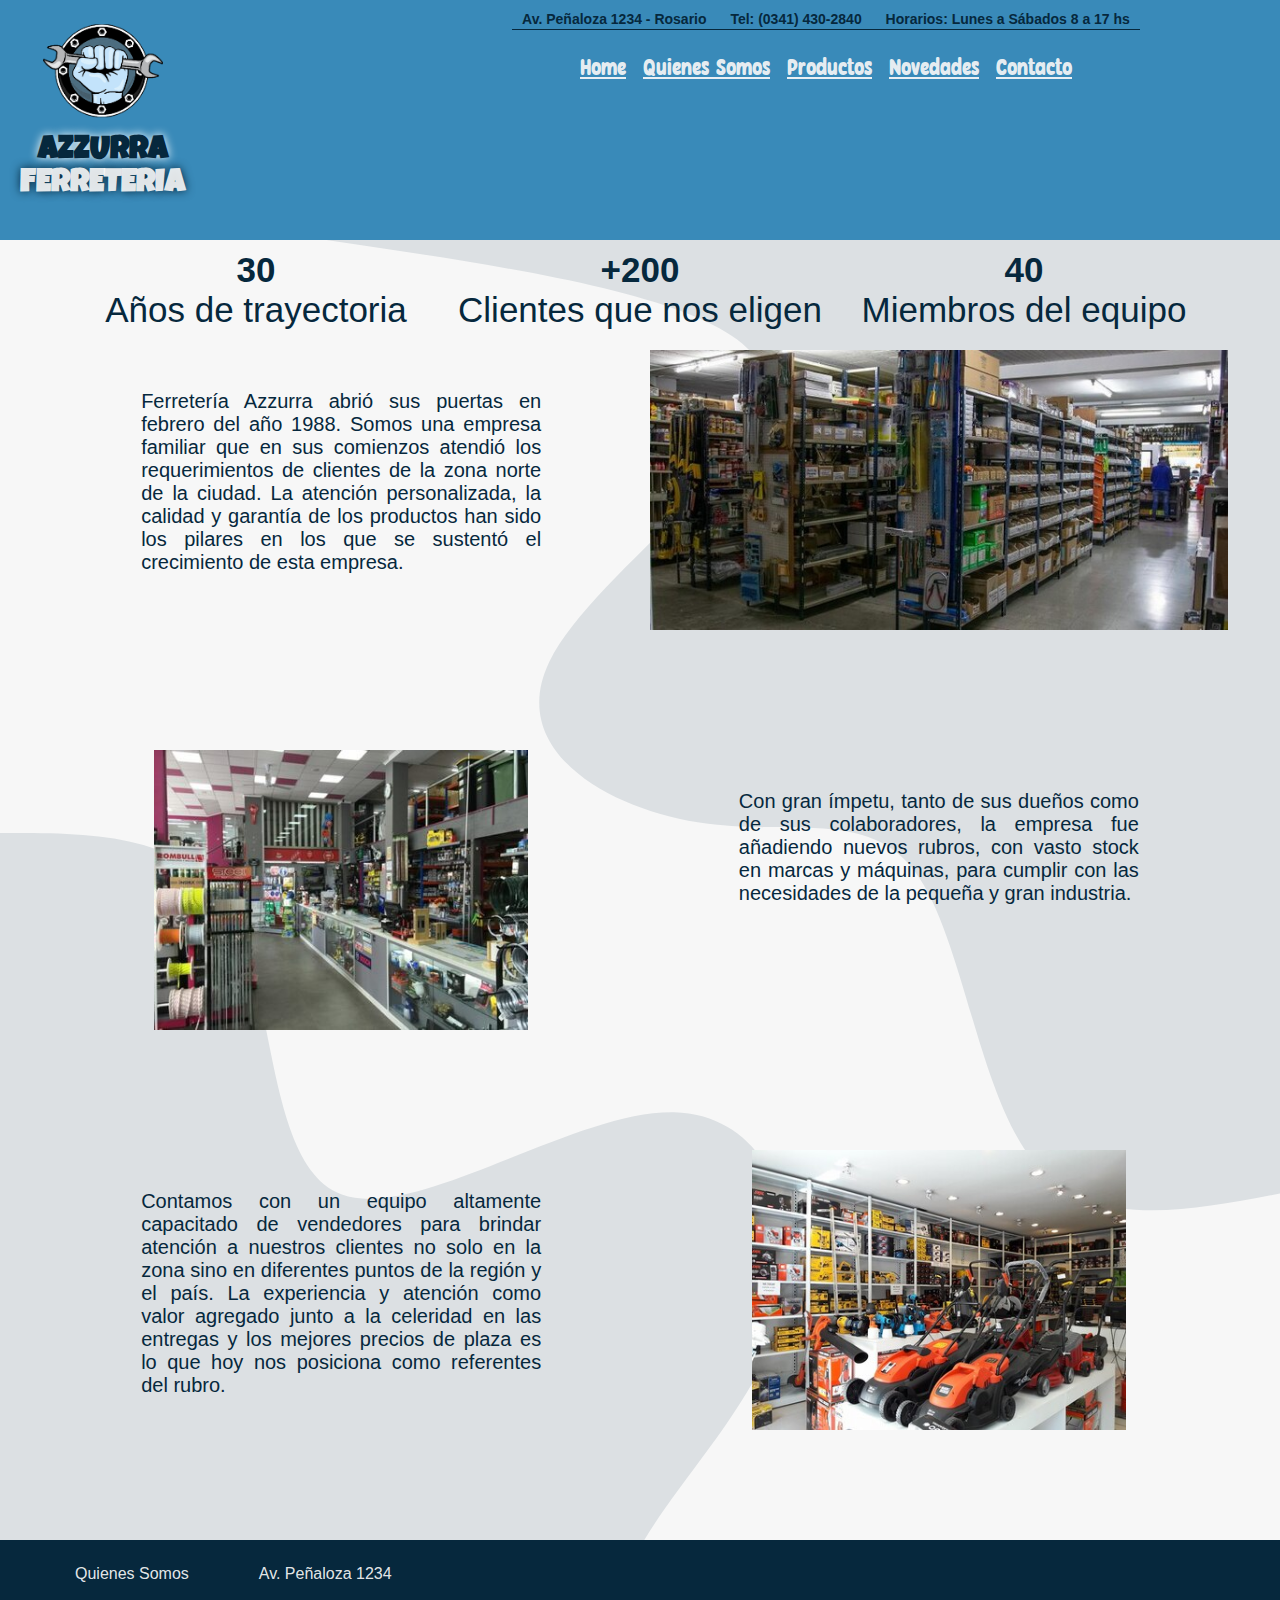
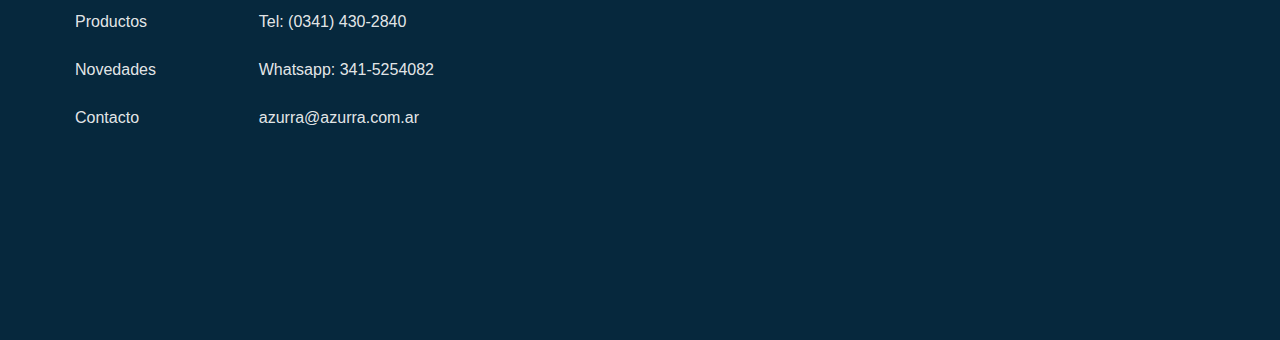
<file: pages/quienes_somos.html>
<!DOCTYPE html>
<html lang="es">
<head>
  <meta charset="UTF-8">
  <meta http-equiv="X-UA-Compatible" content="IE=edge">
  <meta name="viewport" content="width=device-width, initial-scale=1.0">
  <link rel="stylesheet" href="https://cdnjs.cloudflare.com/ajax/libs/font-awesome/6.4.0/css/all.min.css" integrity="sha512-iecdLmaskl7CVkqkXNQ/ZH/XLlvWZOJyj7Yy7tcenmpD1ypASozpmT/E0iPtmFIB46ZmdtAc9eNBvH0H/ZpiBw==" crossorigin="anonymous" referrerpolicy="no-referrer" />
  <link rel="preconnect" href="https://fonts.googleapis.com">
  <link rel="preconnect" href="https://fonts.gstatic.com" crossorigin>
  <link href="https://fonts.googleapis.com/css2?family=Bangers&family=Freckle+Face&family=Luckiest+Guy&family=Titan+One&family=Wendy+One&display=swap" rel="stylesheet">
  <link rel="stylesheet" href="https://cdn.jsdelivr.net/npm/bootstrap@4.6.2/dist/css/bootstrap.min.css" integrity="sha384-xOolHFLEh07PJGoPkLv1IbcEPTNtaed2xpHsD9ESMhqIYd0nLMwNLD69Npy4HI+N" crossorigin="anonymous">
  <link rel="stylesheet" href="https://cdnjs.cloudflare.com/ajax/libs/animate.css/4.1.1/animate.min.css">
  <link rel="stylesheet" href="../css/estilos.css">
  <link rel="shortcut icon" href="../multimedia/logo_entrega.png">
  <meta name="description" content="AZZURRA Ferretería. Más de 30 años brindando nuestra experiencia y calidad de atención con los mejores precios en artículos de ferretería.">
  <meta name="keywords"  content="ferretería, precios bajos, herramienta, industria, máquina">
  <title>AZZURRA Ferretería - Quienes somos</title>
</head>

<body>
  <header>
        <!-- navbar inicia -->
    <nav class="navbar navbar-expand-sm navbar-dark">
      <!-- Brand -->
      <a class="logo animate__animated animate__pulse animate__infinite animate__slower" href="../index.html">
        <img src="../multimedia/logo_entrega.png" alt="Logo AZZURRA Ferretería">
        <h1>azzurra <br><span>ferreteria</span></h1>
      </a>
      <div class="info_header">
        <h2>Av. Peñaloza 1234 - Rosario </h2> 
        <h2>Tel: (0341) 430-2840 </h2>
        <h2>Horarios: Lunes a Sábados 8 a 17 hs </h2>
      </div> 
      <!-- Toggler/collapsibe Button -->
      <button class="navbar-toggler" type="button" data-toggle="collapse" data-target="#collapsibleNavbar">
        <span class="navbar-toggler-icon"></span>
      </button>
    
      <!-- Navbar links -->
      <div class="collapse navbar-collapse" id="collapsibleNavbar">
        <ul class="navbar-nav">
          <li class="nav-item">
            <a class="nav-link" href="../index.html">home</a>
          </li>
          <li class="nav-item">
            <a class="nav-link" href="./quienes_somos.html">quienes somos</a>
          </li>
          <li class="nav-item">
            <a class="nav-link" href="./productos.html">productos</a>
          </li>
          <li class="nav-item">
            <a class="nav-link" href="./novedades.html">novedades</a>
          </li>
          <li class="nav-item">
            <a class="nav-link" href="./contacto.html">contacto</a>
          </li>
        </ul>
      </div>
    </nav>
    <!-- navbar fin -->
  </header>

  <main >
    <div class="quienes_somos">
      <h3><strong>30 </strong><br>Años de trayectoria</h3>
      <h3><strong>+200 </strong><br> Clientes que nos eligen</h3>
      <h3><strong>40 </strong><br> Miembros del equipo</h3>
      <div class="contenedor_qs">
        <p>Ferretería Azzurra abrió sus puertas en febrero del año 1988. Somos una empresa familiar que en sus comienzos atendió los requerimientos de clientes de la zona norte de la ciudad. La atención personalizada, la calidad y garantía de los productos han sido los pilares en los que se sustentó el crecimiento de esta empresa.</p>
        <img src="../multimedia/interior1.jpg" alt="foto del interior del local 1">
        <img src="../multimedia/interior2.jpg" alt="foto del interior del local 2">
        <p>Con gran ímpetu, tanto de sus dueños como de sus colaboradores, la empresa fue añadiendo nuevos rubros, con vasto stock en marcas y máquinas, para cumplir con las necesidades de la pequeña y gran industria. </p>
        <p>Contamos con un equipo altamente capacitado de vendedores para brindar atención a nuestros clientes no solo en la zona sino en diferentes puntos de la región y el país. La experiencia y atención como valor agregado junto a la celeridad en las entregas y los mejores precios de plaza es lo que hoy nos posiciona como referentes del rubro.</p>
        <img src="../multimedia/interior3.jpg" alt="foto del interior del local 3">
      </div>
    </div>
  </main>
  
  <footer>
    <div class="info_util">
      <ul>
        <li><a href="./quienes_somos.html">quienes somos</a></li>
        <li><a href="./productos.html">productos</a></li>
        <li><a href="./novedades.html">novedades</a></li>
        <li><a href="./contacto.html">contacto</a></li>
      </ul>
    </div>
    
    <div class="info_contacto">
      <ul>
        <li>Av. Peñaloza 1234</li>
        <li>Tel: (0341) 430-2840</li>
        <li>Whatsapp: 341-5254082</li>
        <li>azurra@azurra.com.ar</li>
      </ul>
    </div>

    <div class="mapa">
      <iframe src="https://www.google.com/maps/embed?pb=!1m18!1m12!1m3!1d3283.141747589829!2d-58.47157118425651!3d-34.6258580661779!2m3!1f0!2f0!3f0!3m2!1i1024!2i768!4f13.1!3m3!1m2!1s0x95bcc98c652f6383%3A0xffad3566d8180ebf!2sAZZURRA!5e0!3m2!1ses-419!2sar!4v1680264799566!5m2!1ses-419!2sar" width="600px" height="350px" style="border:0;" allowfullscreen="" loading="lazy" referrerpolicy="no-referrer-when-downgrade"></iframe>
    </div>
  </footer>

  <div class="redes">
    <a href="https://www.facebook.com/">
      <i class="fa-brands fa-square-facebook" ></i></a>
    <a href="https://www.instagram.com/">
      <i class="fa-brands fa-instagram"></i></a>
    <a href="https://wa.link/qw6jva">
      <i class="fa-brands fa-whatsapp"></i></a>
  </div>  

  <a href="#" class="subir">
    <i class="fa-solid fa-circle-up"></i>
  </a>

  <script src="https://cdn.jsdelivr.net/npm/jquery@3.5.1/dist/jquery.slim.min.js" integrity="sha384-DfXdz2htPH0lsSSs5nCTpuj/zy4C+OGpamoFVy38MVBnE+IbbVYUew+OrCXaRkfj" crossorigin="anonymous"></script>
  <script src="https://cdn.jsdelivr.net/npm/popper.js@1.16.1/dist/umd/popper.min.js" integrity="sha384-9/reFTGAW83EW2RDu2S0VKaIzap3H66lZH81PoYlFhbGU+6BZp6G7niu735Sk7lN" crossorigin="anonymous"></script>
  <script src="https://cdn.jsdelivr.net/npm/bootstrap@4.6.2/dist/js/bootstrap.min.js" integrity="sha384-+sLIOodYLS7CIrQpBjl+C7nPvqq+FbNUBDunl/OZv93DB7Ln/533i8e/mZXLi/P+" crossorigin="anonymous"></script>

</body>
</html>
</file>
<file: css/estilos.css>
@font-face {
  font-family: oddly;
  src: url(../fonts/Oddly\ Calming\ DEMO.ttf);
}
@font-face {
  font-family: lg;
  src: url(../fonts/LuckiestGuy-Regular.ttf);
}
@font-face {
  font-family: led;
  src: url(../fonts/LEDBDREV.TTF);
}
* {
  margin: 0;
  padding: 0;
  box-sizing: border-box;
}

html {
  scroll-behavior: smooth;
}

body {
  width: 100%;
}

header {
  height: 240px;
  width: auto;
  background-color: #398ab9;
  font-family: oddly, cursive;
  padding: 10px 20px;
  color: #1c658c;
}

.navbar {
  display: grid;
  grid-template-columns: 30% 70%;
  grid-template-rows: 20% 80%;
  grid-template-areas: "img1 img2" "img1 img3";
  align-items: start;
  justify-items: flex-start;
}

.logo {
  font-family: lg;
  text-transform: uppercase;
  color: #06283d !important;
  text-shadow: 0 0 10px #ffffff;
  text-align: center;
  grid-area: img1;
  text-decoration: none !important;
}
.logo h1 {
  font-size: 2em;
}
.logo span {
  color: rgba(247, 247, 247, 0.9333333333);
  text-shadow: 0 0 10px #06283d;
}
.logo img {
  height: 120px;
  width: auto;
}

.info_header {
  color: #06283d;
  font-family: Arial, Helvetica, sans-serif;
  border-bottom: #06283d 1px solid;
  height: 20px;
  grid-area: img2;
  justify-self: center;
}
.info_header h2 {
  display: inline;
  padding: 0 10px;
  font-size: 14px;
}

.navbar-toggler {
  justify-self: right;
  grid-area: img3;
}

.navbar-collapse {
  width: 100%;
  font-size: 26px;
  text-align: center;
  padding-bottom: 30px;
  background-color: #398ab9;
  grid-area: img3;
}
.navbar-collapse ul li {
  display: inline-block;
  text-transform: capitalize;
  padding: 5px;
}
.navbar-collapse ul a {
  color: rgba(247, 247, 247, 0.9333333333) !important;
}
.navbar-collapse ul a:hover {
  color: #06283d !important;
  transform: scale(1.3, 1.6);
  text-shadow: 1px 1px 1px rgba(247, 247, 247, 0.9333333333);
}

ul {
  list-style: none;
}

main {
  background-color: rgba(247, 247, 247, 0.9333333333);
  background-image: linear-gradient(to bottom, hsla(0, 0%, 97%, 0.419), hsla(0, 0%, 97%, 0.347)), url(../multimedia/fondo.jpg);
  background-size: cover;
  background-position: left;
}

#contacto {
  height: 120vh;
  width: 100%;
}

.rubros_home {
  width: 100%;
  display: flex;
  flex-wrap: wrap;
  justify-content: center;
}
.rubros_home h3 {
  font-size: 50px;
  height: auto;
  width: 100vmax;
  padding: 20px;
  text-align: center;
  text-transform: uppercase;
  font-family: oddly, cursive;
  letter-spacing: 2px;
  color: rgba(247, 247, 247, 0.9333333333);
  text-shadow: 3px 3px #06283d;
}

.contenedor {
  width: 1009px;
  height: 380px;
  display: grid;
  padding: 30px;
  grid-template-columns: repeat(4, 1fr);
  grid-template-rows: 1fr 1fr;
  grid-template-areas: "item1 item2 item3 item4" "item5 item6 item7 item8";
  justify-content: center;
}

.rubro1 {
  grid-area: item1;
}

.rubro2 {
  grid-area: item2;
}

.rubro3 {
  grid-area: item3;
}

.rubro4 {
  grid-area: item4;
}

.rubro5 {
  grid-area: item5;
}

.rubro6 {
  grid-area: item6;
}

.rubro7 {
  grid-area: item7;
}

.rubro8 {
  grid-area: item8;
}

.rubro {
  height: 160px;
  width: 270px;
  background-color: #ffffff;
  border: 4px inset rgba(255, 255, 255, 0.457);
  text-align: center;
  line-height: 270px;
  color: #06283d;
  font-family: lg;
  font-size: 20px;
  font-weight: 100;
  text-transform: capitalize;
  opacity: 0.6;
}
.rubro img {
  height: auto;
  width: 110px;
  position: absolute;
}
.rubro a {
  text-decoration: none;
}

.rubro:hover {
  opacity: 1;
  border: 3px outset #ffffff;
}

.marquee_home img {
  height: 80px;
  width: auto;
  padding: 5px 0px;
}

.quienes_somos {
  height: auto;
  width: 100%;
  font-size: 20px;
  color: #06283d;
  display: flex;
  flex-wrap: wrap;
  background-color: #f7f7f7;
  background-image: url(../multimedia/blob-scene-haikei.svg);
  background-size: cover;
  font-family: Verdana, Geneva, Tahoma, sans-serif;
  justify-content: center;
}
.quienes_somos h3 {
  font-family: Verdana, Geneva, Tahoma, sans-serif;
  font-size: 35px;
  font-weight: 300;
  width: 30%;
  text-align: center;
  display: inline-table;
  padding: 10px;
}
.quienes_somos h3 strong {
  font-weight: bold;
}

.contenedor_qs {
  display: grid;
  padding: 0px 30px;
  grid-template-columns: 1fr 1fr;
  grid-template-rows: 1fr 1fr 1fr;
  justify-items: center;
}
.contenedor_qs img {
  width: auto;
  height: 300px;
  padding: 10px;
}
.contenedor_qs p {
  width: 500px;
  height: 400px;
  padding: 50px;
  text-align: justify;
}

.productos {
  height: auto;
  font-family: Verdana, Geneva, Tahoma, sans-serif;
  font-size: 22px;
  font-weight: 300;
}
.productos h3 {
  text-align: center;
  background-color: #ffffff;
  font-family: "Bangers", cursive;
  font-size: 46px;
  padding: 5px;
  color: #06283d;
  text-shadow: 0 0 5px #398ab9;
  letter-spacing: 2px;
}
.productos section {
  box-sizing: border-box;
  width: 100%;
  height: auto;
  display: flex;
  flex-wrap: wrap;
  justify-content: space-evenly;
  padding: 20px 40px;
}
.productos .item {
  height: 600px;
  width: 400px;
  padding: 20px;
  margin: 10px;
  background-color: #ffffff;
  border: 4px solid #06283d;
  border-radius: 12px;
  box-shadow: inset 0 -10px 20px #398ab9;
  text-align: center;
}
.productos .item img {
  height: 200px;
  width: auto;
  background-size: cover;
  background-position: center;
}
.productos .item h4, .productos .item h5, .productos .item ul, .productos .item li {
  text-align: center;
  padding: 3px;
}
.productos .item h4 {
  font-weight: 1000;
}
.productos .item h5 {
  font-size: 26px;
  font-family: "Luckiest Guy", cursive;
  margin-bottom: 20px;
}
.productos .item li {
  font-size: 16px;
}
.productos .item a {
  background-color: #06283d;
  text-decoration: none;
  color: #398ab9;
  padding: 10px 20px;
  border: 2px solid #06283d;
  border-radius: 10px;
}
.productos .item a:hover {
  background-color: #ffffff;
}

.novedades {
  background-image: url(../multimedia/fondo_novedades.jpg);
  height: 1300px;
  background-size: cover;
  background-position: center;
}
.novedades h3 {
  text-align: center;
  background-color: rgb(57, 138, 185);
  font-family: "Bangers", cursive;
  font-size: 32px;
  padding: 5px;
  color: #06283d;
  text-shadow: 0 0 10px #ffffff;
}

#novedades {
  height: 65px;
  background-color: #06283d;
  margin-bottom: -6px;
  font-family: led, "Wendy One", sans-serif;
  color: #ec0404;
  font-size: 40px;
  text-transform: uppercase;
  padding: 4px;
}

article {
  padding: 20px;
}

.cont {
  text-align: center;
}

#contacto {
  height: 1300px;
}

.formulario_contacto {
  width: 85%;
  color: #06283d;
  background-color: #d8d2cb;
  float: left;
  border: 3px solid rgba(247, 247, 247, 0.9333333333);
  margin-left: 100px;
  margin-top: 80px;
  padding: 15px;
  font-size: 24px;
  font-family: "Bangers", cursive;
}
.formulario_contacto h3 {
  font-size: 40px;
  font-family: "Bangers", cursive;
}
.formulario_contacto form {
  padding: 6px;
}

input {
  background-color: rgba(247, 247, 247, 0.9333333333);
  height: 40px;
  width: 75%;
}

.newsletter {
  display: inline-block;
}
.newsletter input {
  width: 30px;
}

.boton {
  width: auto;
  padding: 5px;
}

.estado_civil option {
  background-color: rgba(247, 247, 247, 0.9333333333);
}

textarea {
  background-color: rgba(247, 247, 247, 0.9333333333);
  font-family: Arial, Helvetica, sans-serif;
  width: 95%;
}

form {
  padding: 15px 0px 15px;
}

footer {
  height: 400px;
  width: 100%;
  background-color: #06283d;
  color: rgba(247, 247, 247, 0.9333333333);
  padding: 10px 5px 10px 50px;
  font-family: Verdana, Geneva, Tahoma, sans-serif;
  display: grid;
  grid-template-columns: 15% 25% 60%;
  grid-template-rows: 1fr;
  align-items: flex-start;
}
footer li {
  margin: 0px 10px 0px;
  padding: 15px;
}
footer .mapa {
  height: max-content;
  width: auto;
}

.info_util ul a {
  text-decoration: none;
  color: rgba(247, 247, 247, 0.9333333333);
  text-transform: capitalize;
}

.redes {
  height: 150px;
  width: 50px;
  font-size: 45px;
  position: fixed;
  left: 5px;
  top: 30%;
  display: block;
}
.redes a {
  color: #06283d;
  text-shadow: 0 0 10px #ffffff;
}
.redes i {
  transition: 1.1s;
}
.redes i:hover {
  transform: rotate(360deg);
  transition: 1.1s;
}

#redes_novedades a {
  color: hsl(0, 0%, 97%);
  text-shadow: 0 0 10px #06283d;
}

.subir {
  height: 40px;
  width: 40px;
  color: #398ab9;
  font-size: 40px;
  position: fixed;
  right: 50px;
  bottom: 50px;
  text-decoration: none;
  animation-duration: 5s;
  animation-name: desaparecer;
  animation-delay: 2s;
  animation-timing-function: ease;
  animation-direction: alternate;
  animation-iteration-count: infinite;
}

@keyframes desaparecer {
  0% {
    opacity: 0.1;
  }
  50% {
    transform: rotateY(360deg);
  }
  100% {
    opacity: 1;
  }
}
@media only screen and (max-width: 1075px) {
  .contenedor {
    width: 809px;
  }
  .rubro {
    width: 200px;
  }
  .rubros_home h3 {
    font-size: 40px;
  }
  .quienes_somos {
    font-size: 14px;
  }
  .quienes_somos h3 {
    height: 120px;
    font-size: 30px;
    font-weight: 150;
    width: 20%;
  }
  .contenedor_qs img {
    width: auto;
    height: 200px;
    padding: 10px;
  }
  .contenedor_qs p {
    width: 350px;
    height: 220px;
    padding: 20px;
  }
  footer {
    grid-template-columns: 15% 30% 55%;
  }
  .mapa iframe {
    height: 300px;
    width: 500px;
  }
}
@media only screen and (max-width: 950px) {
  .info_header {
    display: none;
  }
  .marquee_home img {
    height: 80px;
    width: auto;
    padding: 5px 0px;
  }
  .productos {
    font-size: 16px;
  }
  .productos h3 {
    font-size: 32px;
    padding: 5px;
  }
  .productos .item {
    height: 450px;
    width: 300px;
  }
  .productos .item img {
    height: 120px;
  }
  .productos .item h4, .productos .item ul, .productos .item li {
    margin: 0 !important;
  }
  .productos .item li {
    font-size: 12px;
  }
  footer {
    font-size: 12px;
    height: 280px;
  }
  .mapa iframe {
    height: 250px;
    width: 300px;
  }
}
@media only screen and (max-width: 810px) {
  .navbar-collapse {
    font-size: 22px;
  }
  .rubros_home h3 {
    font-size: 30px;
    padding: 10px;
    letter-spacing: 1px;
  }
  .contenedor {
    width: auto;
    height: 700px;
    padding: 30px;
    grid-template-columns: 1fr 1fr;
    grid-template-rows: repeat(4, 1fr);
    grid-template-areas: "item1 item2" "item3 item4" "item5 item6" "item7 item8";
  }
  .marquee2 {
    display: none;
  }
  .quienes_somos h3 {
    height: 100px;
  }
  .contenedor_qs {
    grid-template-columns: 1fr;
    grid-template-rows: 6fr;
    text-align: center;
  }
  .contenedor_qs p {
    width: auto;
    height: 180px;
    padding: 0px 20px;
    margin: 0;
  }
  .productos h3 {
    font-size: 28px;
  }
  .productos .item {
    height: 350px;
  }
  .productos .item .medidas {
    display: none;
  }
  .novedades {
    height: 970px;
  }
  .cont iframe {
    width: 400px;
    height: 200px;
  }
  .formulario_contacto {
    width: 90%;
    margin-left: 40px;
    margin-top: 10px;
    font-size: 20px;
  }
  #contacto {
    height: 1100px;
  }
  input {
    margin-left: 30px;
  }
  textarea {
    font-size: 16px;
  }
  footer {
    height: 210px;
    grid-template-columns: 1fr 1.5fr;
    grid-template-rows: 1fr;
  }
  .mapa iframe {
    display: none;
  }
}
@media only screen and (max-width: 640px) {
  .navbar-collapse {
    width: 120px;
    font-size: 19px;
    text-align: center;
    padding-bottom: 0px;
  }
  header {
    height: auto;
  }
}
@media only screen and (max-width: 575px) {
  .navbar {
    display: grid;
    grid-template-columns: 50% 50%;
    grid-template-areas: "img1 img3" "img1 img3";
  }
  .quienes_somos h3 {
    font-size: 20px;
  }
  .cont iframe {
    width: 370px;
  }
}
@media only screen and (max-width: 410px) {
  .navbar {
    padding: 0;
  }
  .logo h1 {
    font-size: 1.5em;
  }
  .rubro {
    width: 150px;
    font-size: 16px;
  }
  .quienes_somos {
    font-size: 12px;
  }
  .quienes_somos h3 {
    font-size: 16px;
  }
  .contenedor_qs p {
    width: 300px;
    margin-left: 15px;
  }
  .contenedor_qs img {
    max-width: 300px;
  }
  .productos section {
    padding: 10px 20px;
  }
  .novedades {
    height: 850px;
  }
  #novedades {
    height: 45px;
    font-size: 25px;
  }
  .cont iframe {
    width: 280px;
    height: 170px;
  }
  .formulario_contacto {
    width: 95%;
    margin-left: 10px;
    margin-top: 5px;
  }
  .formulario_contacto h3 {
    font-size: 30px;
  }
  footer {
    grid-template-columns: 1fr;
    grid-template-rows: 1fr;
    height: 100px;
  }
  footer li {
    display: inline-block;
    padding: 0;
  }
  .mapa iframe {
    display: none;
  }
  .info_util {
    display: none;
  }
  .subir {
    display: none;
  }
  .redes {
    font-size: 27px;
  }
  footer {
    padding: 10px 50px;
  }
}
@media only screen and (max-width: 320px) {
  .redes {
    position: relative;
    left: 220px;
    bottom: 60px;
    font-size: 25px;
    display: inline;
  }
  .redes a {
    color: hsl(0, 0%, 97%);
    text-shadow: none;
  }
  footer {
    padding: 10px 20px;
  }
}

/*# sourceMappingURL=estilos.css.map */
</file>
